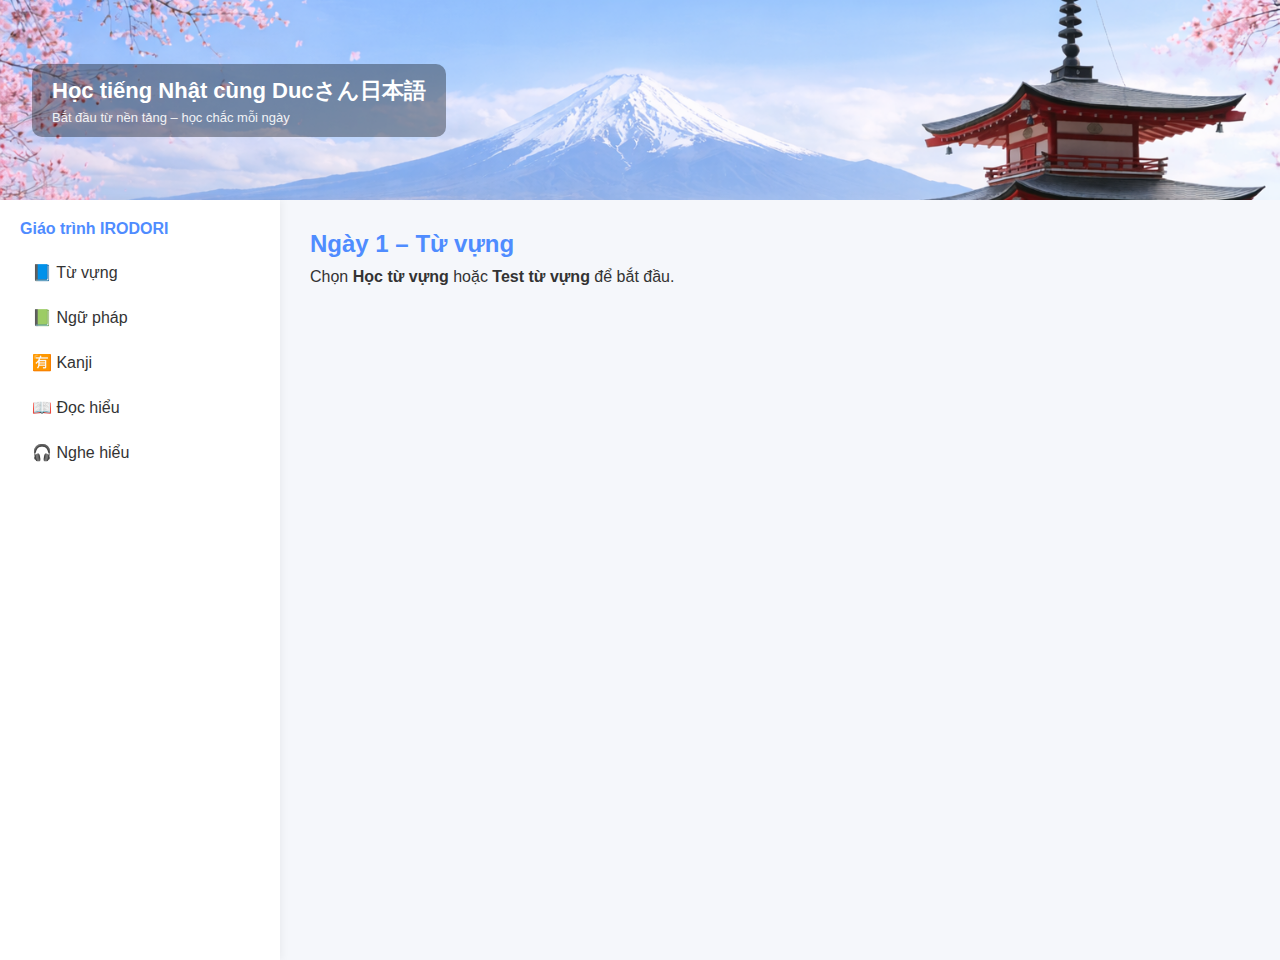
<file: index.html>
<!DOCTYPE html>
<html lang="vi">

<head>
    <meta charset="UTF-8">
    <title>Trang học tiếng Nhật</title>
    <link rel="stylesheet" href="style.css">
    <link rel="stylesheet" href="Responsive.css">
</head>

<body>

    <!-- Banner -->
    <header class="banner">
        <div class="banner-text">
            <h1>Học tiếng Nhật cùng Ducさん日本語</h1>
            <p>Bắt đầu từ nền tảng – học chắc mỗi ngày</p>
        </div>
    </header>

    <div class="container">
        <!-- Sidebar -->
        <aside class="sidebar">
            <div class="course-title">Giáo trình IRODORI</div>

            <ul class="menu">
                <li class="menu-item has-submenu">
                    📘 Từ vựng
                    <ul class="submenu">
                        <a href="https://nguyenduc87.github.io/chia-dong-tu/" target="_blank">
                            <li class="submenu-item">Chia động từ</li>
                        </a>
                                
                        <li class="submenu-item has-flyout">
                            Ngày 1
                            <ul class="flyout-menu">
                                <a href="tu-vung/day1/hoc-tu-vung.html" target="_blank">
                                    <li>Học từ vựng</li>
                                </a>
                                <a href="tu-vung/day1/test-tu-vung.html" target="_blank">
                                    <li>Test từ vựng</li>
                                </a>
                            </ul>
                        </li>
                        <li class="submenu-item">
                            Ngày 2
                            <ul class="flyout-menu">
                                <a href="tu-vung/day1/hoc-tu-vung.html" target="_blank">
                                    <li>Học từ vựng</li>
                                </a>
                                <a href="tu-vung/day1/test-tu-vung.html" target="_blank">
                                    <li>Test từ vựng</li>
                                </a>
                            </ul>
                        </li>
                        <li class="submenu-item">Ngày 3</li>
                    </ul>
                </li>


                <li class="menu-item">📗 Ngữ pháp</li>
                <li class="menu-item has-submenu">
                    🈶 Kanji
                    <ul class="submenu">
                        <a href="https://nguyenduc87.github.io/kanji-nhap-mon/" target="_blank">
                            <li class="submenu-item has-flyout">Nhập Môn</li>
                        </a>
                        <a href="https://nguyenduc87.github.io/kanji-so-cap1/" target="_blank">
                            <li class="submenu-item has-flyout">Sơ Cấp 1</li>
                        </a>
                        <a href="https://nguyenduc87.github.io/kanji-so-cap2/" target="_blank">
                            <li class="submenu-item has-flyout">Sơ Cấp 2</li>
                        </a>
                    </ul>
                </li>
                <li class="menu-item">📖 Đọc hiểu</li>
                <li class="menu-item">🎧 Nghe hiểu</li>
            </ul>
        </aside>

        <!-- Content -->
        <main class="content">
            <h2>Ngày 1 – Từ vựng</h2>
            <p>
                Chọn <strong>Học từ vựng</strong> hoặc <strong>Test từ vựng</strong> để bắt đầu.
            </p>
        </main>
    </div>

</body>

</html>
</file>
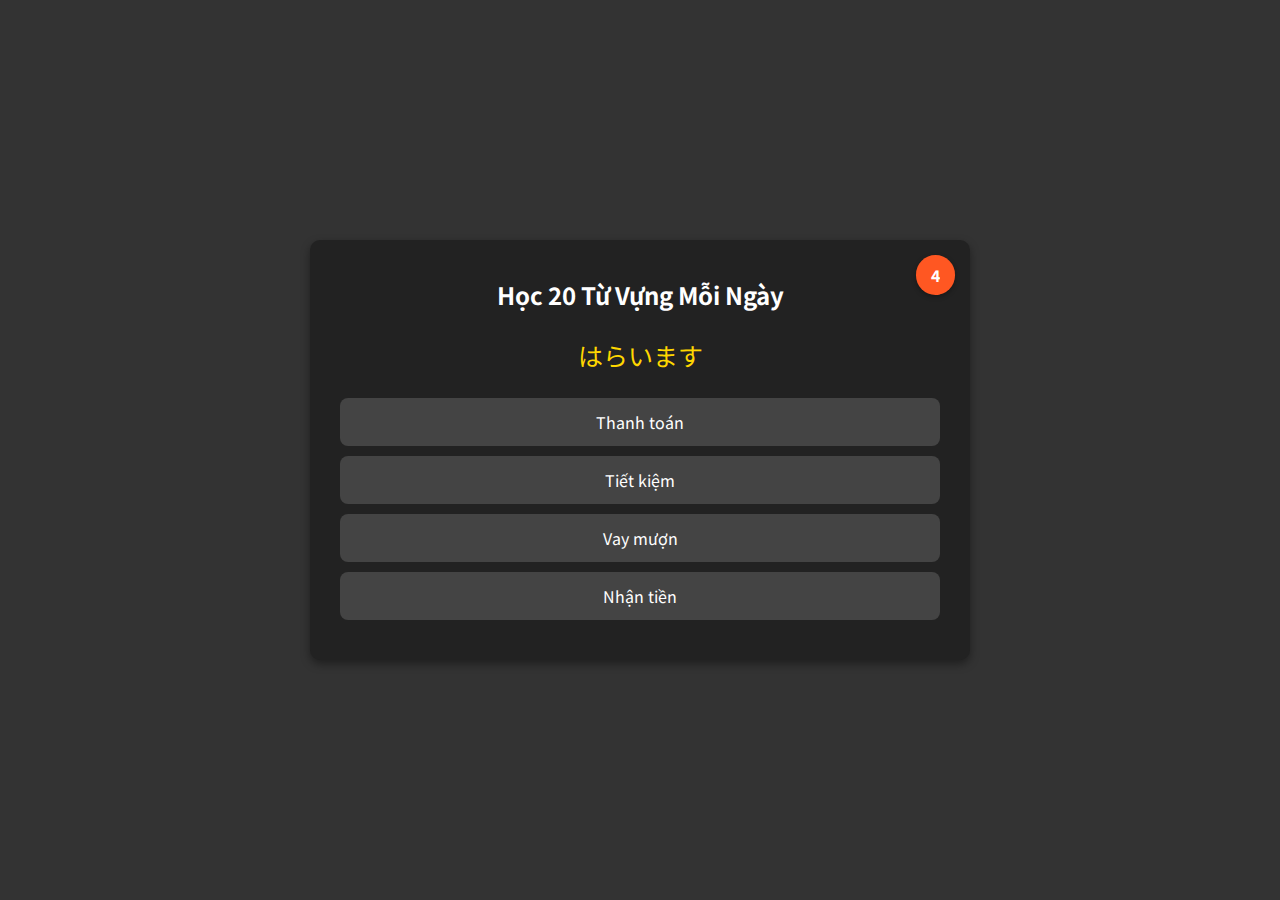
<file: ngu-phap/day1/hoc-ngu-phap.html>
<!DOCTYPE html>
<html lang="vi">

<head>
    <meta charset="UTF-8">
    <meta name="viewport" content="width=device-width, initial-scale=1.0">
    <title>Học Từ Vựng Ngày 1 </title>
    <!-- Thêm liên kết tới Google Fonts cho Noto Sans JP -->
    <link href="https://fonts.googleapis.com/css2?family=Noto+Sans+JP&display=swap" rel="stylesheet">
    <style>
        /* Toàn bộ trang */
        body {
            font-family: 'Noto Sans JP', Arial, sans-serif;
            background-color: #333;
            color: #fff;
            margin: 0;
            padding: 0;
            display: flex;
            justify-content: center;
            align-items: center;
            min-height: 100vh;
        }

        /* Khung chứa bài quiz */
        .quiz-container {
            background-color: #222;
            padding: 20px 30px;
            border-radius: 10px;
            box-shadow: 0 4px 10px rgba(0, 0, 0, 0.4);
            width: 90%;
            max-width: 600px;
            position: relative;
            text-align: center;
        }

        /* Đồng hồ đếm ngược */
        .timer {
            position: absolute;
            top: 15px;
            right: 15px;
            background-color: #ff5722;
            color: #fff;
            padding: 8px 15px;
            border-radius: 20px;
            font-size: 16px;
            font-weight: bold;
            box-shadow: 0 2px 5px rgba(0, 0, 0, 0.3);
        }

        /* Tiêu đề bài quiz */
        h1 {
            font-size: 24px;
            margin-bottom: 10px;
            color: #fff;
        }

        /* Phần câu hỏi */
        .question {
            margin-bottom: 20px;
            font-size: 25px;
            color: #ffd700;
        }

        /* Các lựa chọn trả lời */
        .choices {
            list-style: none;
            padding: 0;
            margin: 20px 0;
        }

        .choices li {
            background-color: #444;
            padding: 12px 20px;
            margin-bottom: 10px;
            border-radius: 8px;
            cursor: pointer;
            font-size: 16px;
            transition: all 0.3s ease;
        }

        .choices li:hover {
            background-color: #555;
        }

        .choices li.correct {
            background-color: #4caf50;
            color: #fff;
        }

        .choices li.incorrect {
            background-color: #f44336;
            color: #fff;
        }

        .btn {
            display: inline-block;
            padding: 12px 30px;
            font-size: 16px;
            border-radius: 8px;
            border: none;
            cursor: pointer;
            margin-top: 10px;
            color: #fff;
            background-color: #007bff;
            transition: background-color 0.3s ease;
        }

        #submitButton {
            background-color: #99670b;
        }

        .btn:hover {
            background-color: #0056b3;
        }

        .result {
            text-align: center;
            background-color: #444;
            padding: 20px;
            border-radius: 10px;
            box-shadow: 0 4px 10px rgba(0, 0, 0, 0.4);
            display: none;
            margin-top: 20px;
            opacity: 0;
            transition: opacity 0.5s ease;
        }

        .result h2 {
            font-size: 22px;
            margin-bottom: 10px;
            color: #fff;
        }

        .result p {
            font-size: 18px;
            margin: 5px 0;
            color: #ddd;
        }

        .result p>span {
            color: #4caf50;
            font-weight: 600;
        }

        .warning {
            color: #f44336;
            font-size: 16px;
        }
    </style>
</head>

<body>

    <div class="quiz-container">
        <div class="timer" id="timer">07</div>
        <h1>Học 20 Từ Vựng Mỗi Ngày</h1>
        <div class="question">
            <p id="question">Câu hỏi sẽ xuất hiện ở đây</p>
        </div>
        <ul class="choices" id="choices"></ul>
        <div>
            <button id="nextButton" class="btn" onclick="nextQuestion()" style="display:none;">Tiếp tục</button>
            <button id="submitButton" class="btn" onclick="submitQuiz()" style="display:none;">Xem kết quả thôi</button>
        </div>
        <div id="feedback" style="display:none; color: #4caf50; font-size: 20px; margin-top: 10px;"></div>
        <div id="warning" class="warning" style="display: none;">Hết giờ ! Ấn "Tiếp tục" để làm tiếp!
        </div>

        <div class="result" id="result">
            <h2>Kết Quả Kiểm Tra</h2>
            <p>Tổng số câu hỏi: <span id="totalQuestions"></span></p>
            <p>Số câu đúng: <span id="correctAnswers"></span></p>
            <p>Số câu sai: <span id="incorrectAnswers"></span></p>
            <p>Số câu chưa chọn đáp án: <span id="unansweredQuestions"></span></p>
            <button class="btn" onclick="restartQuiz()">Làm lại</button>
        </div>
    </div>

    <script>

        const questions = [
            {
                question: "なきます",
                choices: ["Khóc", "Cười", "Giận dữ", "Ngủ"],
                answer: "Khóc",
                kanji: "泣きます",
                exampleJP: "子どもが大きな声で泣きます。",
                exampleVI: "Đứa trẻ khóc to.",
                userAnswer: null
            },
            {
                question: "わらいます",
                choices: ["Cười", "Khóc", "Ngạc nhiên", "Lo lắng"],
                answer: "Cười",
                kanji: "笑います",
                exampleJP: "彼はいつも笑っています。",
                exampleVI: "Anh ấy lúc nào cũng cười.",
                userAnswer: null
            },
            {
                question: "そうじします",
                choices: ["Dọn dẹp", "Giặt đồ", "Nấu ăn", "Mua sắm"],
                answer: "Dọn dẹp",
                kanji: "掃除します",
                exampleJP: "毎朝、部屋を掃除します。",
                exampleVI: "Mỗi sáng tôi dọn dẹp phòng.",
                userAnswer: null
            },
            {
                question: "せんたくします",
                choices: ["Giặt đồ", "Dọn dẹp", "Rửa bát", "Nấu ăn"],
                answer: "Giặt đồ",
                kanji: "洗濯します",
                exampleJP: "日曜日に洗濯します。",
                exampleVI: "Chủ nhật tôi giặt đồ.",
                userAnswer: null
            },
            {
                question: "おこります",
                choices: ["Giận dữ", "Vui vẻ", "Buồn bã", "Ngạc nhiên"],
                answer: "Giận dữ",
                kanji: "怒ります",
                exampleJP: "先生は学生に怒りました。",
                exampleVI: "Giáo viên đã nổi giận với học sinh.",
                userAnswer: null
            },
            {
                question: "かたづけます",
                choices: ["Dọn dẹp, sắp xếp", "Giặt đồ", "Vứt bỏ", "Trang trí"],
                answer: "Dọn dẹp, sắp xếp",
                kanji: "片づけます",
                exampleJP: "机の上を片づけます。",
                exampleVI: "Tôi dọn dẹp trên bàn.",
                userAnswer: null
            },
            {
                question: "はらいます",
                choices: ["Thanh toán", "Nhận tiền", "Tiết kiệm", "Vay mượn"],
                answer: "Thanh toán",
                kanji: "払います",
                exampleJP: "レストランでお金を払います。",
                exampleVI: "Tôi thanh toán tiền ở nhà hàng.",
                userAnswer: null
            },
            {
                question: "きんちょうします",
                choices: ["Căng thẳng, hồi hộp", "Thoải mái", "Vui vẻ", "Buồn ngủ"],
                answer: "Căng thẳng, hồi hộp",
                kanji: "緊張します",
                exampleJP: "試験の前に緊張します。",
                exampleVI: "Trước kỳ thi tôi rất căng thẳng.",
                userAnswer: null
            },
            {
                question: "でかけます",
                choices: ["Ra ngoài", "Về nhà", "Ở lại", "Ngủ"],
                answer: "Ra ngoài",
                kanji: "出かけます",
                exampleJP: "友だちと買い物に出かけます。",
                exampleVI: "Tôi ra ngoài mua sắm với bạn.",
                userAnswer: null
            },
            {
                question: "はたらきます",
                choices: ["Làm việc", "Nghỉ ngơi", "Học tập", "Đi chơi"],
                answer: "Làm việc",
                kanji: "働きます",
                exampleJP: "日本の会社で働いています。",
                exampleVI: "Tôi đang làm việc tại công ty Nhật.",
                userAnswer: null
            },

            // 👉 các từ còn lại bạn giữ đúng format này là xong
        ];

        // Hàm xáo trộn mảng theo thuật toán Fisher-Yates
        function shuffleQuestions(array) {
            for (let i = array.length - 1; i > 0; i--) {
                const j = Math.floor(Math.random() * (i + 1));
                [array[i], array[j]] = [array[j], array[i]];
            }
        }

        // Gọi hàm này trước khi hiển thị câu hỏi
        shuffleQuestions(questions);

        let currentQuestion = 0;
        let timer;
        let timeRemaining = 7;
        const feedback = document.getElementById("feedback");
        const warning = document.getElementById("warning");

        function loadQuestion() {
            document.querySelector(".quiz-container").style.opacity = 0;
            feedback.style.display = "none";
            setTimeout(() => {
                const question = questions[currentQuestion];
                document.getElementById("question").textContent = question.question;
                const choicesList = document.getElementById("choices");
                choicesList.innerHTML = '';

                // Tạo bản sao của mảng đáp án rồi xáo trộn
                let shuffledChoices = [...question.choices];
                shuffleQuestions(shuffledChoices);

                shuffledChoices.forEach(choice => {
                    const li = document.createElement("li");
                    li.textContent = choice;
                    li.onclick = () => checkAnswer(choice, li);
                    choicesList.appendChild(li);
                });

                timeRemaining = 5;
                document.getElementById("timer").textContent = timeRemaining;
                startTimer();

                document.getElementById("nextButton").style.display = "none";
                document.getElementById("submitButton").style.display = "none";
                warning.style.display = "none";

                document.querySelector(".quiz-container").style.opacity = 1;
            }, 300);
        }

        function startTimer() {
            timer = setInterval(() => {
                timeRemaining--;
                document.getElementById("timer").textContent = timeRemaining;

                if (timeRemaining <= 0) {
                    clearInterval(timer);
                    // Vô hiệu hóa tất cả các đáp án
                    const choices = document.querySelectorAll("#choices li");
                    choices.forEach(choice => {
                        choice.onclick = null;
                    });
                    document.getElementById("nextButton").style.display = "inline-block";
                    if (questions[currentQuestion].userAnswer === null) {
                        warning.style.display = "block";
                        return;
                    }
                }
            }, 1000);
        }

        function checkAnswer(selected, liElement) {
            const question = questions[currentQuestion];
            const choices = document.querySelectorAll(".choices li");

            question.userAnswer = selected;
            choices.forEach(choice => {
                if (choice.textContent === question.answer) {
                    choice.classList.add("correct");
                } else if (choice.textContent === selected) {
                    choice.classList.add("incorrect");
                }
            });

            choices.forEach(choice => {
                choice.onclick = null;
            });

            clearInterval(timer);

            feedback.style.display = "block";
            feedback.innerHTML = `Kanji  : ${question.kanji}`;
            warning.style.display = "none";

            document.getElementById("nextButton").style.display = "inline-block";

            if (currentQuestion === questions.length - 1) {
                document.getElementById("nextButton").style.display = "none";
                document.getElementById("submitButton").style.display = "inline-block";
            }
        }

        function nextQuestion() {
            if (currentQuestion < questions.length - 1) {
                currentQuestion++;
                loadQuestion();
            } else {
                document.querySelector(".quiz-container").style.display = "none";
                document.getElementById("submitButton").style.display = "inline-block";
            }
        }

        function submitQuiz() {
            let correctAnswers = 0;
            let incorrectAnswers = 0;
            let unansweredQuestions = 0;

            questions.forEach(question => {
                if (question.userAnswer === question.answer) {
                    correctAnswers++;
                } else if (question.userAnswer !== null) {
                    incorrectAnswers++;
                } else {
                    unansweredQuestions++;
                }
            });

            document.getElementById("totalQuestions").textContent = questions.length;
            document.getElementById("correctAnswers").textContent = correctAnswers;
            document.getElementById("incorrectAnswers").textContent = incorrectAnswers;
            document.getElementById("unansweredQuestions").textContent = unansweredQuestions;

            document.getElementById("nextButton").style.display = "none";
            document.getElementById("submitButton").style.display = "none";

            feedback.style.display = "none";
            document.getElementById("result").style.display = "block";
            document.getElementById("result").style.opacity = 1;
        }

        function restartQuiz() {
            questions.forEach(question => question.userAnswer = null);
            currentQuestion = 0;
            loadQuestion();
            document.getElementById("result").style.display = "none";
        }

        loadQuestion();
    </script>
</body>

</html>
</file>
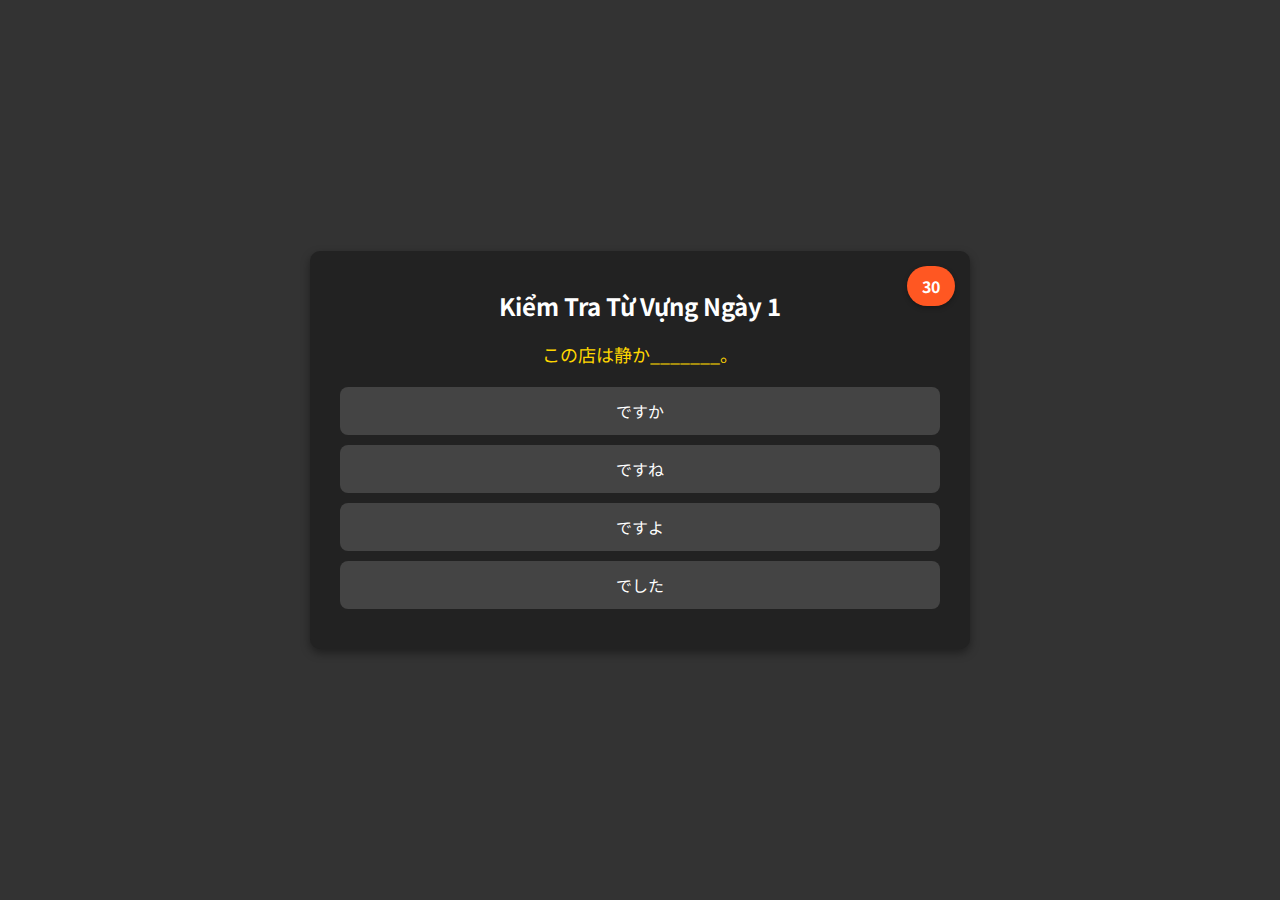
<file: ngu-phap/day1/test-ngu-phap.html>
<!DOCTYPE html>
<html lang="vi">

<head>
    <meta charset="UTF-8">
    <meta name="viewport" content="width=device-width, initial-scale=1.0">
    <!-- Thêm liên kết tới Google Fonts cho Noto Sans JP -->
    <link href="https://fonts.googleapis.com/css2?family=Noto+Sans+JP&display=swap" rel="stylesheet">
    <title>Kiểm Tra Từ Vựng Tiếng Nhật</title>
    <style>
        /* Toàn bộ trang */
        body {
            font-family: 'Noto Sans JP', Arial, sans-serif;
            background-color: #333;
            color: #fff;
            margin: 0;
            padding: 0;
            display: flex;
            justify-content: center;
            align-items: center;
            min-height: 100vh;
        }

        /* Khung chứa bài quiz */
        .quiz-container {
            background-color: #222;
            padding: 20px 30px;
            border-radius: 10px;
            box-shadow: 0 4px 10px rgba(0, 0, 0, 0.4);
            width: 90%;
            max-width: 600px;
            position: relative;
            text-align: center;
        }

        /* Đồng hồ đếm ngược */
        .timer {
            position: absolute;
            top: 15px;
            right: 15px;
            background-color: #ff5722;
            color: #fff;
            padding: 8px 15px;
            border-radius: 20px;
            font-size: 16px;
            font-weight: bold;
            box-shadow: 0 2px 5px rgba(0, 0, 0, 0.3);
        }

        /* Tiêu đề bài quiz */
        h1 {
            font-size: 24px;
            margin-bottom: 10px;
            color: #fff;
        }

        /* Phần câu hỏi */
        .question {
            margin-bottom: 20px;
            font-size: 18px;
            color: #ffd700;
        }

        /* Các lựa chọn trả lời */
        .choices {
            list-style: none;
            padding: 0;
            margin: 20px 0;
        }

        .choices li {
            background-color: #444;
            padding: 12px 20px;
            margin-bottom: 10px;
            border-radius: 8px;
            cursor: pointer;
            font-size: 16px;
            transition: all 0.3s ease;
        }

        .choices li:hover {
            background-color: #555;
        }

        .choices li.correct {
            background-color: #4caf50;
            color: #fff;
        }

        .choices li.incorrect {
            background-color: #f44336;
            color: #fff;
        }

        .btn {
            display: inline-block;
            padding: 12px 30px;
            font-size: 16px;
            border-radius: 8px;
            border: none;
            cursor: pointer;
            margin-top: 10px;
            color: #fff;
            background-color: #007bff;
            transition: background-color 0.3s ease;
        }

        .btn:hover {
            background-color: #0056b3;
        }

        .result {
            text-align: center;
            background-color: #444;
            padding: 20px;
            border-radius: 10px;
            box-shadow: 0 4px 10px rgba(0, 0, 0, 0.4);
            display: none;
            margin-top: 20px;
            opacity: 0;
            transition: opacity 0.5s ease;
        }

        .result h2 {
            font-size: 22px;
            margin-bottom: 10px;
            color: #fff;
        }

        .result p {
            font-size: 18px;
            margin: 5px 0;
            color: #ddd;
        }

        .result p>span {
            color: #4caf50;
            font-weight: 600;
        }

        .warning {
            color: #f44336;
            font-size: 16px;
        }
    </style>
</head>

<body>

    <div class="quiz-container">
        <div class="timer" id="timer">07</div>
        <h1>Kiểm Tra Từ Vựng Ngày 1</h1>
        <div class="question">
            <p id="question">Câu hỏi sẽ xuất hiện ở đây</p>
        </div>
        <ul class="choices" id="choices"></ul>
        <div>
            <button id="nextButton" class="btn" onclick="nextQuestion()" style="display:none;">Chuyển câu hỏi</button>
            <button id="submitButton" class="btn" onclick="submitQuiz()" style="display:none;">Gửi</button>
        </div>
        <div id="feedback" style="display:none; color: #4caf50; font-size: 20px; margin-top: 10px;"></div>
        <div id="explanation" style="display:none; color: #e4e0e0; font-size: 17px; margin-top: 10px;"></div>
        <div id="warning" class="warning" style="display: none;">Vui lòng chọn một đáp án trước khi chuyển câu hỏi!
        </div>

        <div class="result" id="result">
            <h2>Kết Quả Kiểm Tra</h2>
            <p>Tổng số câu hỏi: <span id="totalQuestions"></span></p>
            <p>Số câu đúng: <span id="correctAnswers"></span></p>
            <p>Số câu sai: <span id="incorrectAnswers"></span></p>
            <p>Số câu chưa chọn đáp án: <span id="unansweredQuestions"></span></p>
            <button class="btn" onclick="restartQuiz()">Làm lại</button>
        </div>
    </div>

    <script>
        const questions = [
            {
                question: "_______。チャンです。よろしくお願いします。",
                choices: ["しつれいします", "すみません", "おつかれさまです", "はじめまして"],
                answer: "はじめまして",
                kanji: "初めまして",
                explanation: "「はじめまして」dùng khi lần đầu gặp và tự giới thiệu. (Dịch: Xin chào. Tôi là Trang/Chan. Rất mong được giúp đỡ.)",
                userAnswer: null
            },
            {
                question: "ベトナム＿＿きました。",
                choices: ["まで", "から", "どこ", "ここ"],
                answer: "から",
                hiragana: "から",
                explanation: "Chọn「から」vì có nghĩa là từ đâu đến. (VD: Tôi đến từ Viet Nam.)",
                userAnswer: null
            },
            {
                question: "ミラーさんはアメリカから_______。",
                choices: ["います", "あります", "きました", "します"],
                answer: "きました",
                kanji: "来ました",
                explanation: "「きました」dùng khi nói đã đến từ nơi khác. (Anh Miller đến từ Mỹ.)",
                userAnswer: null
            },
            // 3️⃣ Nは？
            {
                question: "山田さんは会社員です。鈴木さん_______？",
                choices: ["は", "も", "が", "を"],
                answer: "は",
                kanji: "は",
                explanation: "「Nは？」dùng để hỏi tiếp về chủ đề khác. (Thế còn anh Suzuki?)",
                userAnswer: null
            },
            {
                question: "これはわたしのかばんです。あれ_______？",
                choices: ["は", "が", "を", "に"],
                answer: "は",
                kanji: "は",
                explanation: "Dùng 「は？」 để hỏi về đối tượng khác. (Còn cái kia thì sao?)",
                userAnswer: null
            },

            // 4️⃣ Sか？
            {
                question: "あなたは学生です_______。",
                choices: ["で", "に", "か", "も"],
                answer: "か",
                kanji: "か",
                explanation: "「か」dùng để tạo câu hỏi. (Bạn là học sinh phải không?)",
                userAnswer: null
            },
            {
                question: "ここは日本語学校です_______。",
                choices: ["か", "を", "に", "で"],
                answer: "か",
                kanji: "か",
                explanation: "Câu nghi vấn dạng lịch sự. (Đây là trường tiếng Nhật phải không?)",
                userAnswer: null
            },

            // 5️⃣ Nも
            {
                question: "わたしは学生です。田中さん_______学生です。",
                choices: ["は", "が", "も", "を"],
                answer: "も",
                kanji: "も",
                explanation: "「も」có nghĩa là cũng. (Anh Tanaka cũng là học sinh.)",
                userAnswer: null
            },
            {
                question: "これはわたしの本です。それ_______わたしの本です。",
                choices: ["は", "が", "も", "に"],
                answer: "も",
                kanji: "も",
                explanation: "Dùng khi hai đối tượng giống nhau. (Cái đó cũng là sách của tôi.)",
                userAnswer: null
            },

            // 6️⃣ Nじゃないです
            {
                question: "わたしは先生_______。",
                choices: ["です", "でした", "じゃないです", "も"],
                answer: "じゃないです",
                kanji: "じゃないです",
                explanation: "「Nじゃないです」dùng để phủ định. (Tôi không phải là giáo viên.)",
                userAnswer: null
            },
            {
                question: "ここはびょういん_______。",
                choices: ["です", "じゃないです", "でした", "か"],
                answer: "じゃないです",
                kanji: "じゃないです",
                explanation: "Phủ định danh từ. (Đây không phải là bệnh viện.)",
                userAnswer: null
            },

            // 7️⃣ N1とN2
            {
                question: "わたしは父_______母と住んでいます。",
                choices: ["は", "も", "と", "が"],
                answer: "と",
                kanji: "と",
                explanation: "「と」nối hai danh từ. (Tôi sống cùng bố và mẹ.)",
                userAnswer: null
            },
            {
                question: "かばんの中に本_______ノートがあります。",
                choices: ["も", "は", "と", "に"],
                answer: "と",
                kanji: "と",
                explanation: "Dùng để liệt kê. (Trong cặp có sách và vở.)",
                userAnswer: null
            },

            // 8️⃣ 【ĐỊA ĐIỂM】に すんでいます
            {
                question: "わたしはハノイ_______すんでいます。",
                choices: ["に", "で", "を", "から"],
                answer: "に",
                kanji: "に",
                explanation: "「に すんでいます」dùng để nói nơi đang sống. (Tôi đang sống ở Hà Nội.)",
                userAnswer: null
            },
            {
                question: "田中さんはどこ_______すんでいますか。",
                choices: ["に", "で", "を", "へ"],
                answer: "に",
                kanji: "に",
                explanation: "Hỏi nơi sinh sống. (Anh Tanaka đang sống ở đâu?)",
                userAnswer: null
            },
            {
                question: "ミラーさんは東京に_______。",
                choices: ["すみます", "すんでいます", "いきます", "きます"],
                answer: "すんでいます",
                kanji: "住んでいます",
                explanation: "Dạng ～ています diễn tả trạng thái đang tiếp diễn. (Đang sống ở Tokyo.)",
                userAnswer: null
            },

            // 9️⃣ N1 の N2
            {
                question: "これはわたし_______かばんです。",
                choices: ["の", "は", "が", "を"],
                answer: "の",
                kanji: "の",
                explanation: "「N1のN2」diễn tả sở hữu. (Đây là cặp của tôi.)",
                userAnswer: null
            },
            {
                question: "田中さん_______電話番号を知っていますか。",
                choices: ["の", "は", "が", "を"],
                answer: "の",
                kanji: "の",
                explanation: "「の」nối hai danh từ. (Bạn có biết số điện thoại của anh Tanaka không?)",
                userAnswer: null
            },
            {
                question: "これは日本_______車です。",
                choices: ["の", "に", "で", "と"],
                answer: "の",
                kanji: "の",
                explanation: "「N1のN2」chỉ nguồn gốc. (Đây là xe của Nhật.)",
                userAnswer: null
            },

            // 🔟 N が すきです
            {
                question: "私は日本料理_______すきです。",
                choices: ["が", "を", "に", "で"],
                answer: "が",
                kanji: "が",
                explanation: "「Nがすきです」dùng để nói sở thích. (Tôi thích món Nhật.)",
                userAnswer: null
            },
            {
                question: "田中さんは何_______すきですか。",
                choices: ["が", "を", "に", "で"],
                answer: "が",
                kanji: "が",
                explanation: "Dùng 「何が」 để hỏi sở thích. (Anh Tanaka thích gì?)",
                userAnswer: null
            },
            {
                question: "どんな音楽_______すきですか。",
                choices: ["が", "を", "に", "で"],
                answer: "が",
                kanji: "が",
                explanation: "「どんなNがすきですか」hỏi loại nào. (Bạn thích loại nhạc nào?)",
                userAnswer: null
            },

            // 1️⃣1️⃣ N に します
            {
                question: "コーヒー_______します。",
                choices: ["に", "を", "で", "が"],
                answer: "に",
                kanji: "に",
                explanation: "「Nにします」dùng khi chọn một thứ. (Tôi chọn cà phê.)",
                userAnswer: null
            },
            {
                question: "私はアイスクリーム_______します。",
                choices: ["に", "を", "で", "が"],
                answer: "に",
                kanji: "に",
                explanation: "Dùng khi quyết định lựa chọn. (Tôi chọn cái này.)",
                userAnswer: null
            },
            {
                question: "ランチはカレー_______します。",
                choices: ["に", "を", "で", "が"],
                answer: "に",
                kanji: "に",
                explanation: "Chọn món ăn. (Bữa trưa tôi chọn cà ri.)",
                userAnswer: null
            },

            // 1️⃣2️⃣ N を（SỐ LƯỢNG）ください / おねがいします
            {
                question: "ビールを二本_______。",
                choices: ["ください", "します", "あります", "です"],
                answer: "ください",
                kanji: "ください",
                explanation: "「Nをください」dùng khi yêu cầu. (Làm ơn cho tôi 2 chai bia.)",
                userAnswer: null
            },
            {
                question: "コピーを三枚_______します。",
                choices: ["おねがい", "ください", "に", "で"],
                answer: "おねがい",
                kanji: "お願いします",
                explanation: "「Nをお願いします」dùng trong ngữ cảnh lịch sự. (Làm ơn cho tôi 3 bản copy.)",
                userAnswer: null
            },
            {
                question: "パンを一つ_______。",
                choices: ["ください", "います", "です", "に"],
                answer: "ください",
                kanji: "ください",
                explanation: "Cách nói đơn giản khi mua đồ. (Cho tôi 1 cái bánh.)",
                userAnswer: null
            },

            // 1️⃣3️⃣ 【ĐỊA ĐIỂM】に N が（SỐ LƯỢNG）あります
            {
                question: "へやにつくえ_______あります。",
                choices: ["が", "を", "に", "で"],
                answer: "が",
                kanji: "が",
                explanation: "「Nがあります」dùng cho đồ vật tồn tại. (Trong phòng có bàn.)",
                userAnswer: null
            },
            {
                question: "かばんの中にえんぴつがにほん_______。",
                choices: ["あります", "います", "します", "です"],
                answer: "あります",
                kanji: "あります",
                explanation: "Diễn tả số lượng đồ vật. (Trong cặp có 2 cây bút chì.)",
                userAnswer: null
            },
            {
                question: "学校に学生がたくさん_______。",
                choices: ["あります", "います", "です", "します"],
                answer: "います",
                kanji: "います",
                explanation: "「います」dùng cho người. (Ở trường có nhiều học sinh.)",
                userAnswer: null
            },

            // 1️⃣4️⃣ 【ĐỊA ĐIỂM】に NGƯỜI が（SỐ LƯỢNG）います
            {
                question: "きょうしつに学生_______います。",
                choices: ["が", "を", "に", "で"],
                answer: "が",
                kanji: "が",
                explanation: "「Nがいます」dùng cho người tồn tại. (Trong lớp có học sinh.)",
                userAnswer: null
            },
            {
                question: "公園に子どもが三人_______。",
                choices: ["います", "あります", "します", "です"],
                answer: "います",
                kanji: "います",
                explanation: "「います」dùng cho người. (Ở công viên có 3 đứa trẻ.)",
                userAnswer: null
            },
            {
                question: "会社に日本人_______いますか。",
                choices: ["が", "を", "に", "で"],
                answer: "が",
                kanji: "が",
                explanation: "Câu hỏi về sự tồn tại của người. (Trong công ty có người Nhật không?)",
                userAnswer: null
            },

            // 1️⃣5️⃣ 【ĐỊA ĐIỂM】で NGƯỜI と Vます／ました
            {
                question: "わたしは友だち_______映画を見ました。",
                choices: ["と", "で", "に", "を"],
                answer: "と",
                kanji: "と",
                explanation: "「Nと」cùng với ai làm gì đó. (Tôi xem phim với bạn.)",
                userAnswer: null
            },
            {
                question: "家_______家族とごはんを食べます。",
                choices: ["で", "に", "を", "と"],
                answer: "で",
                kanji: "で",
                explanation: "「で」Nơi diễn ra hành động. (Tôi ăn cơm với gia đình ở nhà.)",
                userAnswer: null
            },
            {
                question: "会社でじょうし (Cấp trên)_______話しました。",
                choices: ["と", "を", "に", "が"],
                answer: "と",
                kanji: "と",
                explanation: "Dùng khi nói chuyện cùng ai đó. (Tôi đã nói chuyện với sếp ở công ty.)",
                userAnswer: null
            },

            // 1️⃣6️⃣ 【THỜI GIAN】に／ごろ Vます
            {
                question: "朝、わたしは7時_______おきました。",
                choices: ["に", "で", "を", "から"],
                answer: "に",
                kanji: "に",
                explanation: "「時間 (じかん) に」chỉ thời điểm cụ thể. (Tôi dậy lúc 7 giờ.)",
                userAnswer: null
            },
            {
                question: "12時_______昼ごはんを食べます。",
                choices: ["ごろ", "に", "で", "を"],
                answer: "ごろ",
                kanji: "ごろ",
                explanation: "「ごろ」chỉ thời gian khoảng chừng. (Tôi ăn trưa khoảng 12 giờ.)",
                userAnswer: null
            },
            {
                question: "夜10時_______寝ます。",
                choices: ["に", "ごろ", "で", "まで"],
                answer: "に",
                kanji: "に",
                explanation: "Dùng 「に」 với thời điểm rõ ràng. 「ごろ」là khoảng chừng. (Tôi ngủ lúc 10 giờ tối.)",
                userAnswer: null
            },

            // 1️⃣7️⃣ 【THỜI GIAN】から 【THỜI GIAN】まで
            {
                question: "わたしは9時_______5時まで働きます。",
                choices: ["から", "に", "で", "まで"],
                answer: "から",
                kanji: "から",
                explanation: "「から」chỉ thời điểm bắt đầu. (Tôi làm việc từ 9 giờ.)",
                userAnswer: null
            },
            {
                question: "月曜日から金曜日_______会社に行きます。",
                choices: ["まで", "に", "で", "を"],
                answer: "まで",
                kanji: "まで",
                explanation: "「まで」chỉ thời điểm kết thúc. (Tôi đi làm từ thứ hai đến thứ Sáu.)",
                userAnswer: null
            },
            {
                question: "授業（じゅぎょう - buổi học）は8時から10時_______です。",
                choices: ["まで", "から", "に", "で"],
                answer: "まで",
                kanji: "まで",
                explanation: "Mẫu 「から～まで」chỉ khoảng thời gian. (Lớp học từ 8 đến 10 giờ.)",
                userAnswer: null
            },
            // 1️⃣8️⃣ 【NGÀY / GIỜ】が いいです
            { question: "月曜日_______いいです。", choices: ["が", "に", "で", "を"], answer: "が", kanji: "が", explanation: "「Nがいいです」dùng để nói lựa chọn mong muốn. (Thứ Hai thì được.)", userAnswer: null },
            { question: "3時_______いいですか。", choices: ["が", "に", "で", "を"], answer: "が", kanji: "が", explanation: "Hỏi thời gian phù hợp. (3 giờ có được không?)", userAnswer: null },
            { question: "金曜日の午後_______いいです。", choices: ["が", "に", "で", "を"], answer: "が", kanji: "が", explanation: "Dùng khi chốt ngày giờ. (Chiều thứ Sáu thì ok.)", userAnswer: null },

            // 1️⃣9️⃣ V（て）ください
            { question: "ここに名前を書い_______ください。", choices: ["て", "で", "た", "ないで"], answer: "て", kanji: "書いてください", explanation: "「Vてください」dùng để yêu cầu lịch sự. (Hãy viết tên vào đây.)", userAnswer: null },
            { question: "ちょっと待っ_______ください。", choices: ["て", "で", "た", "ないで"], answer: "て", kanji: "待ってください", explanation: "Cách nói nhờ ai đó làm việc gì. (Làm ơn đợi một chút.)", userAnswer: null },
            { question: "ドアを閉め_______ください。", choices: ["て", "で", "た", "ないで"], answer: "て", kanji: "閉めてください", explanation: "Yêu cầu hành động. (Làm ơn đóng cửa.)", userAnswer: null },

            // 2️⃣0️⃣ V（て）くれる？／くれませんか？／くれない？
            { question: "写真をとっ_______くれませんか。", choices: ["て", "で", "た", "ないで"], answer: "て", kanji: "撮ってくれませんか", explanation: "Nhờ ai đó làm giúp, cách lịch sự. (Bạn chụp ảnh giúp tôi được không?)", userAnswer: null },
            { question: "この荷物を持っ_______くれる？", choices: ["て", "で", "た", "ないで"], answer: "て", kanji: "持ってくれる", explanation: "Nhờ vả thân mật. (Cậu cầm giúp hành lý này nhé?)", userAnswer: null },
            { question: "日本語を教え_______くれない？", choices: ["て", "で", "た", "ないで"], answer: "て", kanji: "教えてくれない", explanation: "Cách nhờ nhẹ nhàng. (Dạy mình tiếng Nhật được không?)", userAnswer: null },

            // 2️⃣1️⃣ V（て）もいいですか？／V（て）もいいです
            { question: "ここにすっ_______もいいですか。", choices: ["て", "で", "た", "ないで"], answer: "て", kanji: "座ってもいいですか", explanation: "Xin phép làm gì đó. (Tôi ngồi ở đây được không?)", userAnswer: null },
            { question: "写真を撮っ_______もいいですか。", choices: ["て", "で", "た", "ないで"], answer: "て", kanji: "撮ってもいいですか", explanation: "Xin phép lịch sự. (Tôi chụp ảnh được không?)", userAnswer: null },
            { question: "もう帰っ_______もいいです。", choices: ["て", "で", "た", "ないで"], answer: "て", kanji: "帰ってもいいです", explanation: "Cho phép / đồng ý. (Về bây giờ cũng được.)", userAnswer: null },

            /* 22️⃣ しゅみは～です／～ことです */
            { question: "しゅみは音楽を聞く_______です。", choices: ["こと", "の", "もの", "ため"], answer: "こと", kanji: "こと", explanation: "Dùng 「Vる＋ことです」để nói sở thích.", userAnswer: null },
            { question: "しゅみは読書（どくしょ）_______。", choices: ["です", "ます", "こと", "でした"], answer: "です", kanji: "です", explanation: "Mẫu 「Nです」trả lời về sở thích.", userAnswer: null },
            { question: "あなたのしゅみは何_______。", choices: ["ですか", "です", "ますか", "でしたか"], answer: "ですか", kanji: "ですか", explanation: "Hỏi về sở thích.", userAnswer: null },

            /* 23️⃣ あまり／ぜんぜん + phủ định */
            { question: "この映画はあまりおもしろく_______。", choices: ["ないです", "あります", "です", "でした"], answer: "ないです", kanji: "ないです", explanation: "「あまり」dùng với phủ định.", userAnswer: null },
            { question: "わたしはコーヒーをぜんぜん飲み_______。", choices: ["ません", "ます", "ました", "たいです"], answer: "ません", kanji: "ません", explanation: "「ぜんぜん」đi với phủ định.", userAnswer: null },
            { question: "今日はぜんぜん寒く_______。", choices: ["ないです", "あります", "です", "でした"], answer: "ないです", kanji: "ないです", explanation: "Phủ định tính từ.", userAnswer: null },

            /* 24️⃣ 【ĐỊA ĐIỂM】で【SỰ KIỆN】があります */
            { question: "学校_______テストがあります。", choices: ["で", "に", "を", "へ"], answer: "で", kanji: "で", explanation: "「で」chỉ nơi diễn ra sự kiện.", userAnswer: null },
            { question: "公園でイベント_______あります。", choices: ["が", "を", "に", "で"], answer: "が", kanji: "が", explanation: "Chủ ngữ của sự kiện.", userAnswer: null },
            { question: "来週、会社で会議（かいぎ）_______あります。", choices: ["が", "を", "に", "へ"], answer: "が", kanji: "が", explanation: "Diễn tả sự kiện sẽ diễn ra.", userAnswer: null },

            /* 25️⃣ PT giao thôngで／に／から */
            { question: "バス_______会社へ行きます。", choices: ["で", "に", "から", "を"], answer: "で", kanji: "で", explanation: "「で」chỉ phương tiện giao thông.", userAnswer: null },
            { question: "駅_______電車に乗ります。", choices: ["で", "に", "から", "を"], answer: "で", kanji: "で", explanation: "Nơi dùng phương tiện.", userAnswer: null },
            { question: "タクシー_______帰ります。", choices: ["で", "に", "から", "を"], answer: "で", kanji: "で", explanation: "Đi/về bằng phương tiện.", userAnswer: null },

            /* 26️⃣ 【ĐỊA ĐIỂM】へ／に Vます */
            { question: "学校_______日本語を勉強しに行きます。", choices: ["へ", "で", "を", "から"], answer: "へ", kanji: "へ", explanation: "「へ」chỉ hướng đi.", userAnswer: null },
            { question: "スーパー_______買い物に行きます。", choices: ["に", "で", "を", "へ"], answer: "に", kanji: "に", explanation: "「に」chỉ đích đến.", userAnswer: null },
            { question: "図書館_______本を借りに行きます。", choices: ["へ", "で", "を", "から"], answer: "へ", kanji: "へ", explanation: "Đi đâu để làm gì.", userAnswer: null },

            /* 27️⃣ Vませんか */
            { question: "いっしょに昼ごはんを食べ_______か。", choices: ["ません", "ます", "たい", "ない"], answer: "ません", kanji: "ませんか", explanation: "Mẫu rủ rê lịch sự.", userAnswer: null },
            { question: "土曜日に映画を見_______か。", choices: ["ません", "ます", "たい", "ない"], answer: "ません", kanji: "ませんか", explanation: "Rủ ai đó cùng làm.", userAnswer: null },
            { question: "一緒に勉強し_______か。", choices: ["ません", "ます", "たい", "ない"], answer: "ません", kanji: "ませんか", explanation: "Cách rủ nhẹ nhàng.", userAnswer: null },

            /* 28️⃣ Vましょう */
            { question: "いっしょに帰り_______。", choices: ["ましょう", "ます", "たい", "ません"], answer: "ましょう", kanji: "ましょう", explanation: "Đề nghị cùng làm.", userAnswer: null },
            { question: "ちょっと休み_______。", choices: ["ましょう", "ます", "たい", "ません"], answer: "ましょう", kanji: "ましょう", explanation: "Rủ làm chung.", userAnswer: null },
            { question: "明日電話し_______。", choices: ["ましょう", "ます", "たい", "ません"], answer: "ましょう", kanji: "ましょう", explanation: "Cách nói chủ động.", userAnswer: null },

            /* 29️⃣ このPTは【ĐỊA ĐIỂM】に行きますか */
            { question: "このバスは駅_______行きますか。", choices: ["に", "へ", "で", "を"], answer: "に", kanji: "に", explanation: "Hỏi nơi đến.", userAnswer: null },
            { question: "この電車は空港_______行きますか。", choices: ["に", "で", "から", "を"], answer: "に", kanji: "に", explanation: "Hỏi điểm đến phương tiện.", userAnswer: null },
            { question: "この地下鉄はどこ_______行きますか。", choices: ["に", "へ", "で", "を"], answer: "に", kanji: "に", explanation: "Hỏi điểm đến.", userAnswer: null },

            /* 30️⃣ 乗ります／降ります */
            { question: "駅で電車に_______。", choices: ["乗ります", "降ります", "行きます", "来ます"], answer: "乗ります", kanji: "乗ります", explanation: "Lên phương tiện.", userAnswer: null },
            { question: "次の駅で電車を_______。", choices: ["降ります", "乗ります", "行きます", "来ます"], answer: "降ります", kanji: "降ります", explanation: "Xuống phương tiện.", userAnswer: null },
            { question: "ここでバスを_______。", choices: ["降ります", "乗ります", "行きます", "来ます"], answer: "降ります", kanji: "降ります", explanation: "Xuống tại địa điểm.", userAnswer: null },

            /* 31️⃣ から～まで どのくらい */
            { question: "家から会社までどのくらい_______か。", choices: ["かかります", "あります", "します", "です"], answer: "かかります", kanji: "かかります", explanation: "Hỏi thời gian/mất bao lâu.", userAnswer: null },
            { question: "駅から学校まで30分_______。", choices: ["かかります", "あります", "します", "です"], answer: "かかります", kanji: "かかります", explanation: "Trả lời thời gian.", userAnswer: null },
            { question: "ここから空港（くうこう）までどのくらい_______か。", choices: ["かかります", "あります", "します", "です"], answer: "かかります", kanji: "かかります", explanation: "Mẫu cố định.", userAnswer: null },

            /* 32️⃣ AはNですね／AはNですね */
            { question: "今日はあつい_______。", choices: ["ですね", "ですか", "ですよ", "でした"], answer: "ですね", kanji: "ですね", explanation: "Đồng tình, xác nhận.", userAnswer: null },
            { question: "この店は静か_______。", choices: ["ですね", "ですか", "ですよ", "でした"], answer: "ですね", kanji: "ですね", explanation: "Đồng cảm với người nghe.", userAnswer: null },
            { question: "日本語はむずかしい_______。", choices: ["ですね", "ですか", "ですよ", "でした"], answer: "ですね", kanji: "ですね", explanation: "Nói cảm nhận chung.", userAnswer: null },

            /* 33️⃣ Nがほしいです */
            { question: "新しいパソコン_______ほしいです。", choices: ["が", "を", "に", "で"], answer: "が", kanji: "が", explanation: "「Nがほしいです」muốn có N.", userAnswer: null },
            { question: "今、時間_______ほしいです。", choices: ["が", "を", "に", "で"], answer: "が", kanji: "が", explanation: "Muốn có thứ gì đó.", userAnswer: null },
            { question: "プレゼント_______ほしいですか。", choices: ["が", "を", "に", "で"], answer: "が", kanji: "が", explanation: "Hỏi mong muốn.", userAnswer: null },

            /* 34️⃣ 【SỐ LƯỢNG】ずつ */
            { question: "一人一つ_______取ってください。", choices: ["ずつ", "だけ", "ほど", "ごろ"], answer: "ずつ", kanji: "ずつ", explanation: "Chia đều số lượng.", userAnswer: null },
            { question: "りんごを二個_______食べます。", choices: ["ずつ", "だけ", "ほど", "ごろ"], answer: "ずつ", kanji: "ずつ", explanation: "Mỗi người/mỗi lần.", userAnswer: null },
            { question: "学生は三人_______来ました。", choices: ["ずつ", "だけ", "ほど", "ごろ"], answer: "ずつ", kanji: "ずつ", explanation: "Phân phối số lượng.", userAnswer: null },

            /* 35️⃣ Vます＋たいです */
            { question: "日本へ行き_______です。", choices: ["たい", "ます", "ない", "ました"], answer: "たい", kanji: "たいです", explanation: "Diễn tả mong muốn làm gì.", userAnswer: null },
            { question: "何を食べ_______ですか。", choices: ["たい", "ます", "ない", "ました"], answer: "たい", kanji: "たいです", explanation: "Hỏi mong muốn.", userAnswer: null },
            { question: "映画を見_______です。", choices: ["たい", "ます", "ない", "ました"], answer: "たい", kanji: "たいです", explanation: "Muốn làm hành động.", userAnswer: null },

            /* 36️⃣ Vて1、Vて2 */
            { question: "朝ごはんを食べ_______学校へ行きます。", choices: ["て", "で", "た", "ないで"], answer: "て", kanji: "て", explanation: "Nối hai hành động.", userAnswer: null },
            { question: "家に帰っ_______、シャワーを浴びます。", choices: ["て", "で", "た", "ないで"], answer: "て", kanji: "て", explanation: "Hành động liên tiếp.", userAnswer: null },
            { question: "音楽を聞い_______勉強します。", choices: ["て", "で", "た", "ないで"], answer: "て", kanji: "て", explanation: "Thứ tự hành động.", userAnswer: null },

            /* 37️⃣ Vế 1。 それから、Vế 2。 */
            { question: "朝ごはんを食べました。_______、学校へ行きました。", choices: ["それから", "それに", "でも", "だから"], answer: "それから", kanji: "それから", explanation: "「それから」dùng để nối hành động theo thứ tự thời gian.", userAnswer: null },
            { question: "シャワーを浴びました。_______、会社へ行きます。", choices: ["それから", "それに", "でも", "しかし"], answer: "それから", kanji: "それから", explanation: "Diễn tả hành động tiếp theo.", userAnswer: null },
            { question: "宿題をしました。_______、テレビを見ました。", choices: ["それから", "それに", "でも", "から"], answer: "それから", kanji: "それから", explanation: "Làm việc A xong rồi làm tiếp B.", userAnswer: null },

            /* 38️⃣ Vế 1。 それに、Vế 2。 */
            { question: "このレストランは安いです。_______、おいしいです。", choices: ["それに", "それから", "でも", "から"], answer: "それに", kanji: "それに", explanation: "「それに」dùng để thêm thông tin cùng chiều.", userAnswer: null },
            { question: "彼は日本語が上手です。_______、英語も話せます。", choices: ["それに", "それから", "でも", "しかし"], answer: "それに", kanji: "それに", explanation: "Bổ sung ý tích cực.", userAnswer: null },
            { question: "この仕事は簡単です。_______、時間も短いです。", choices: ["それに", "それから", "でも", "だから"], answer: "それに", kanji: "それに", explanation: "Nối thêm ưu điểm.", userAnswer: null },

            /* 39️⃣ Vế 1。 でも、Vế 2。 */
            { question: "今日は日曜日です。_______、会社へ行きます。", choices: ["でも", "それから", "それに", "から"], answer: "でも", kanji: "でも", explanation: "「でも」dùng để diễn tả ý trái ngược.", userAnswer: null },
            { question: "この店は高いです。_______、人が多いです。", choices: ["でも", "それから", "それに", "だから"], answer: "でも", kanji: "でも", explanation: "Nối hai ý đối lập.", userAnswer: null },
            { question: "雨が降っています。_______、出かけます。", choices: ["でも", "それから", "それに", "ので"], answer: "でも", kanji: "でも", explanation: "Kết quả không như mong đợi.", userAnswer: null }
        ];


        // Hàm xáo trộn mảng theo thuật toán Fisher-Yates
        function shuffleQuestions(array) {
            for (let i = array.length - 1; i > 0; i--) {
                const j = Math.floor(Math.random() * (i + 1));
                [array[i], array[j]] = [array[j], array[i]];
            }
        }

        // Gọi hàm này trước khi hiển thị câu hỏi
        shuffleQuestions(questions);


        let currentQuestion = 0;
        let timer;
        let timeRemaining = 7;
        const feedback = document.getElementById("feedback");
        const explanation = document.getElementById("explanation");
        const warning = document.getElementById("warning");

        function loadQuestion() {
            document.querySelector(".quiz-container").style.opacity = 0;
            feedback.style.display = "none";
            explanation.style.display = "none";
            setTimeout(() => {
                const question = questions[currentQuestion];
                document.getElementById("question").textContent = question.question;
                const choicesList = document.getElementById("choices");
                choicesList.innerHTML = '';

                // Tạo bản sao của mảng đáp án rồi xáo trộn
                let shuffledChoices = [...question.choices];
                shuffleQuestions(shuffledChoices);

                shuffledChoices.forEach(choice => {
                    const li = document.createElement("li");
                    li.textContent = choice;
                    li.onclick = () => checkAnswer(choice, li);
                    choicesList.appendChild(li);
                });

                timeRemaining = 30;
                document.getElementById("timer").textContent = timeRemaining;
                startTimer();

                document.getElementById("nextButton").style.display = "none";
                document.getElementById("submitButton").style.display = "none";
                warning.style.display = "none";

                document.querySelector(".quiz-container").style.opacity = 1;
            }, 300);
        }

        function startTimer() {
            timer = setInterval(() => {
                timeRemaining--;
                document.getElementById("timer").textContent = timeRemaining;

                if (timeRemaining <= 0) {
                    clearInterval(timer);
                    document.getElementById("nextButton").style.display = "none";
                    setTimeout(() => nextQuestion(), 1000);
                }
            }, 1000);
        }

        function checkAnswer(selected, liElement) {
            const question = questions[currentQuestion];
            const choices = document.querySelectorAll(".choices li");

            question.userAnswer = selected;
            choices.forEach(choice => {
                if (choice.textContent === question.answer) {
                    choice.classList.add("correct");
                } else if (choice.textContent === selected) {
                    choice.classList.add("incorrect");
                }
            });

            choices.forEach(choice => {
                choice.onclick = null;
            });

            clearInterval(timer);

            feedback.style.display = "block";
            feedback.innerHTML = `Phiên âm Hiragana: ${question.kanji}`;
            explanation.style.display = "block";
            explanation.innerHTML = `Giải thích: ${question.explanation}`;
            warning.style.display = "none";

            document.getElementById("nextButton").style.display = "inline-block";

            if (currentQuestion === questions.length - 1) {
                document.getElementById("nextButton").style.display = "none";
                document.getElementById("submitButton").style.display = "inline-block";
            }
        }

        function nextQuestion() {
            if (questions[currentQuestion].userAnswer === null) {
                warning.style.display = "block";
                return;
            }

            if (currentQuestion < questions.length - 1) {
                currentQuestion++;
                loadQuestion();
            } else {
                document.getElementById("quizContainer").style.display = "none";
                document.getElementById("submitButton").style.display = "inline-block";
            }
        }

        function submitQuiz() {
            let correctAnswers = 0;
            let incorrectAnswers = 0;
            let unansweredQuestions = 0;

            questions.forEach(question => {
                if (question.userAnswer === question.answer) {
                    correctAnswers++;
                } else if (question.userAnswer !== null) {
                    incorrectAnswers++;
                } else {
                    unansweredQuestions++;
                }
            });

            document.getElementById("totalQuestions").textContent = questions.length;
            document.getElementById("correctAnswers").textContent = correctAnswers;
            document.getElementById("incorrectAnswers").textContent = incorrectAnswers;
            document.getElementById("unansweredQuestions").textContent = unansweredQuestions;

            document.getElementById("nextButton").style.display = "none";
            document.getElementById("submitButton").style.display = "none";

            feedback.style.display = "none";
            document.getElementById("result").style.display = "block";
            document.getElementById("result").style.opacity = 1;
        }

        function restartQuiz() {
            questions.forEach(question => question.userAnswer = null);
            currentQuestion = 0;
            loadQuestion();
            document.getElementById("result").style.display = "none";
        }

        loadQuestion();
    </script>

</body>

</html>
</file>
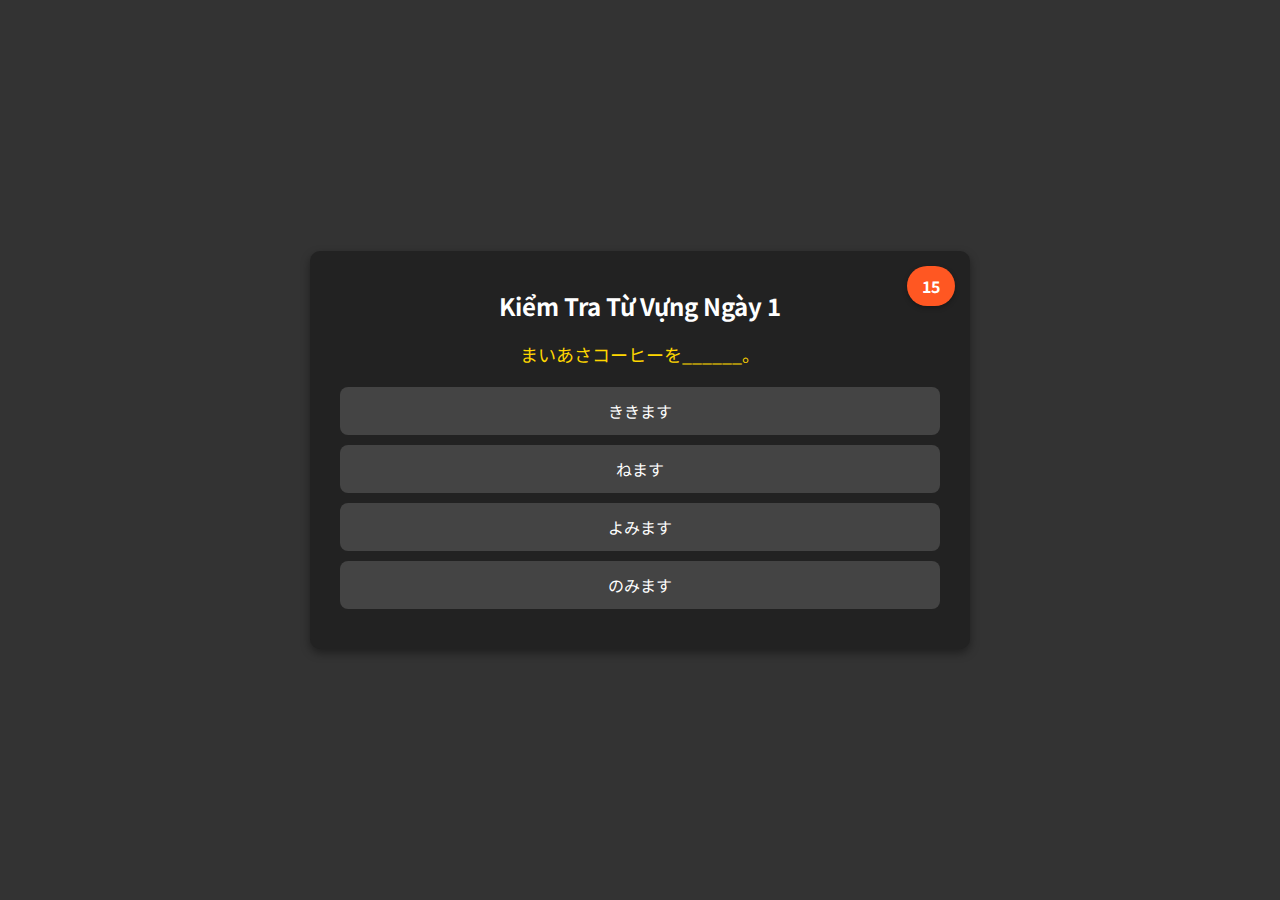
<file: tu-vung/day1/test-tu-vung.html>
<!DOCTYPE html>
<html lang="vi">

<head>
    <meta charset="UTF-8">
    <meta name="viewport" content="width=device-width, initial-scale=1.0">
    <!-- Thêm liên kết tới Google Fonts cho Noto Sans JP -->
    <link href="https://fonts.googleapis.com/css2?family=Noto+Sans+JP&display=swap" rel="stylesheet">
    <title>Kiểm Tra Từ Vựng Tiếng Nhật</title>
    <style>
        /* Toàn bộ trang */
        body {
            font-family: 'Noto Sans JP', Arial, sans-serif;
            background-color: #333;
            color: #fff;
            margin: 0;
            padding: 0;
            display: flex;
            justify-content: center;
            align-items: center;
            min-height: 100vh;
        }

        /* Khung chứa bài quiz */
        .quiz-container {
            background-color: #222;
            padding: 20px 30px;
            border-radius: 10px;
            box-shadow: 0 4px 10px rgba(0, 0, 0, 0.4);
            width: 90%;
            max-width: 600px;
            position: relative;
            text-align: center;
        }

        /* Đồng hồ đếm ngược */
        .timer {
            position: absolute;
            top: 15px;
            right: 15px;
            background-color: #ff5722;
            color: #fff;
            padding: 8px 15px;
            border-radius: 20px;
            font-size: 16px;
            font-weight: bold;
            box-shadow: 0 2px 5px rgba(0, 0, 0, 0.3);
        }

        /* Tiêu đề bài quiz */
        h1 {
            font-size: 24px;
            margin-bottom: 10px;
            color: #fff;
        }

        /* Phần câu hỏi */
        .question {
            margin-bottom: 20px;
            font-size: 18px;
            color: #ffd700;
        }

        /* Các lựa chọn trả lời */
        .choices {
            list-style: none;
            padding: 0;
            margin: 20px 0;
        }

        .choices li {
            background-color: #444;
            padding: 12px 20px;
            margin-bottom: 10px;
            border-radius: 8px;
            cursor: pointer;
            font-size: 16px;
            transition: all 0.3s ease;
        }

        .choices li:hover {
            background-color: #555;
        }

        .choices li.correct {
            background-color: #4caf50;
            color: #fff;
        }

        .choices li.incorrect {
            background-color: #f44336;
            color: #fff;
        }

        .btn {
            display: inline-block;
            padding: 12px 30px;
            font-size: 16px;
            border-radius: 8px;
            border: none;
            cursor: pointer;
            margin-top: 10px;
            color: #fff;
            background-color: #007bff;
            transition: background-color 0.3s ease;
        }

        .btn:hover {
            background-color: #0056b3;
        }

        .result {
            text-align: center;
            background-color: #444;
            padding: 20px;
            border-radius: 10px;
            box-shadow: 0 4px 10px rgba(0, 0, 0, 0.4);
            display: none;
            margin-top: 20px;
            opacity: 0;
            transition: opacity 0.5s ease;
        }

        .result h2 {
            font-size: 22px;
            margin-bottom: 10px;
            color: #fff;
        }

        .result p {
            font-size: 18px;
            margin: 5px 0;
            color: #ddd;
        }

        .result p>span {
            color: #4caf50;
            font-weight: 600;
        }

        .warning {
            color: #f44336;
            font-size: 16px;
        }
    </style>
</head>

<body>

    <div class="quiz-container">
        <div class="timer" id="timer">07</div>
        <h1>Kiểm Tra Từ Vựng Ngày 1</h1>
        <div class="question">
            <p id="question">Câu hỏi sẽ xuất hiện ở đây</p>
        </div>
        <ul class="choices" id="choices"></ul>
        <div>
            <button id="nextButton" class="btn" onclick="nextQuestion()" style="display:none;">Chuyển câu hỏi</button>
            <button id="submitButton" class="btn" onclick="submitQuiz()" style="display:none;">Gửi</button>
        </div>
        <div id="feedback" style="display:none; color: #4caf50; font-size: 20px; margin-top: 10px;"></div>
        <div id="explanation" style="display:none; color: #e4e0e0; font-size: 17px; margin-top: 10px;"></div>
        <div id="warning" class="warning" style="display: none;">Vui lòng chọn một đáp án trước khi chuyển câu hỏi!
        </div>

        <div class="result" id="result">
            <h2>Kết Quả Kiểm Tra</h2>
            <p>Tổng số câu hỏi: <span id="totalQuestions"></span></p>
            <p>Số câu đúng: <span id="correctAnswers"></span></p>
            <p>Số câu sai: <span id="incorrectAnswers"></span></p>
            <p>Số câu chưa chọn đáp án: <span id="unansweredQuestions"></span></p>
            <button class="btn" onclick="restartQuiz()">Làm lại</button>
        </div>
    </div>

    <script>
        /*
        const questions = [
            {
                question: "子どもが転んで______しまいました。",
                choices: ["なきます", "わらいます", "おこります", "のみます"],
                answer: "なきます",
                hiragana: "なきます",
                explanation: "Chọn「なきます」vì có nghĩa là khóc. (VD: Đứa trẻ bị ngã nên đã khóc.)",
                userAnswer: null
            },
            {
                question: "その話を聞いて、みんなが______。",
                choices: ["わらいます", "そうじします", "はらいます", "かします"],
                answer: "わらいます",
                hiragana: "わらいます",
                explanation: "Chọn「わらいます」vì có nghĩa là cười. (VD: Mọi người nghe chuyện đó thì cười.)",
                userAnswer: null
            },
            {
                question: "会議（かいぎ）の内容は部長が______。",
                choices: ["そうじします", "そうします", "せんたくします", "きんちょうします"],
                answer: "そうします",
                hiragana: "そうします",
                explanation: "Chọn「そうします」vì nghĩa là làm như vậy. (VD: Trưởng phòng sẽ làm theo nội dung cuộc họp.)",
                userAnswer: null
            },
            {
                question: "買い物の前に、よく______してください。",
                choices: ["せんたくします", "そうじします", "せんたくします", "せんたくします"],
                answer: "せんたくします",
                hiragana: "せんたくします",
                explanation: "Chọn「せんたくします」vì nghĩa là lựa chọn. (VD: Trước khi mua sắm, hãy lựa chọn kỹ.)",
                userAnswer: null
            },
            {
                question: "理由もなく人に______のはよくありません。",
                choices: ["おこります", "わらいます", "のみます", "はたらきます"],
                answer: "おこります",
                hiragana: "おこります",
                explanation: "Chọn「おこります」vì nghĩa là tức giận. (VD: Tức giận với người khác mà không có lý do thì không tốt.)",
                userAnswer: null
            },
            {
                question: "部屋をきれいに______。",
                choices: ["かたづけます", "はらいます", "のみます", "よみます"],
                answer: "かたづけます",
                hiragana: "かたづけます",
                explanation: "Chọn「かたづけます」vì nghĩa là dọn dẹp. (VD: Dọn dẹp phòng cho gọn gàng.)",
                userAnswer: null
            },
            {
                question: "レストランで先にお金を______。",
                choices: ["はらいます", "かします", "のみます", "ききます"],
                answer: "はらいます",
                hiragana: "はらいます",
                explanation: "Chọn「はらいます」vì nghĩa là trả tiền. (VD: Trả tiền trước ở nhà hàng.)",
                userAnswer: null
            },
            {
                question: "今日は一日中______していて疲れました。",
                choices: ["きんちょうします", "はたらきます", "のみます", "なおります"],
                answer: "はたらきます",
                hiragana: "はたらきます",
                explanation: "Chọn「はたらきます」vì nghĩa là làm việc. (VD: Làm việc cả ngày nên rất mệt.)",
                userAnswer: null
            },
            {
                question: "知らない場所へ______。",
                choices: ["でかけます", "よみます", "かいます", "ねます"],
                answer: "でかけます",
                hiragana: "でかけます",
                explanation: "Chọn「でかけます」vì nghĩa là ra ngoài, đi đâu đó. (VD: Đi ra ngoài đến nơi chưa từng biết.)",
                userAnswer: null
            },
            {
                question: "かぜがやっと______。",
                choices: ["なおりました", "のみました", "かいました", "ききました"],
                answer: "なおりました",
                hiragana: "なおりました",
                explanation: "Chọn「なおりました」vì nghĩa là khỏi bệnh. (VD: Cuối cùng cảm cúm cũng khỏi.)",
                userAnswer: null
            },
            {
                question: "毎朝コーヒーを______。",
                choices: ["のみます", "ききます", "よみます", "かします"],
                answer: "のみます",
                hiragana: "のみます",
                explanation: "Chọn「のみます」vì nghĩa là uống. (VD: Mỗi sáng uống cà phê.)",
                userAnswer: null
            },
            {
                question: "先生の話をよく______。",
                choices: ["ききます", "よみます", "のみます", "かいます"],
                answer: "ききます",
                hiragana: "ききます",
                explanation: "Chọn「ききます」vì nghĩa là nghe. (VD: Nghe kỹ lời thầy giáo.)",
                userAnswer: null
            },
            {
                question: "この町で______。",
                choices: ["うまれます", "のみます", "はらいます", "よみます"],
                answer: "うまれます",
                hiragana: "うまれます",
                explanation: "Chọn「うまれます」vì nghĩa là được sinh ra. (VD: Tôi được sinh ra ở thị trấn này.)",
                userAnswer: null
            },
            {
                question: "将来のことをよく______。",
                choices: ["おもいます", "わらいます", "ねます", "かします"],
                answer: "おもいます",
                hiragana: "おもいます",
                explanation: "Chọn「おもいます」vì nghĩa là nghĩ. (VD: Nghĩ kỹ về tương lai.)",
                userAnswer: null
            },
            {
                question: "新しいスマホを______。",
                choices: ["かいます", "かします", "よみます", "のみます"],
                answer: "かいます",
                hiragana: "かいます",
                explanation: "Chọn「かいます」vì nghĩa là mua. (VD: Mua điện thoại mới.)",
                userAnswer: null
            },
            {
                question: "日本語の本を______。",
                choices: ["よみます", "ききます", "のみます", "ねます"],
                answer: "よみます",
                hiragana: "よみます",
                explanation: "Chọn「よみます」vì nghĩa là đọc. (VD: Đọc sách tiếng Nhật.)",
                userAnswer: null
            },
            {
                question: "夜は早く______。",
                choices: ["ねます", "はたらきます", "のみます", "よみます"],
                answer: "ねます",
                hiragana: "ねます",
                explanation: "Chọn「ねます」vì nghĩa là ngủ. (VD: Ban đêm ngủ sớm.)",
                userAnswer: null
            },
            {
                question: "友だちに本を______。",
                choices: ["かします", "かいます", "はらいます", "のみます"],
                answer: "かします",
                hiragana: "かします",
                explanation: "Chọn「かします」vì nghĩa là cho mượn. (VD: Cho bạn mượn sách.)",
                userAnswer: null
            },
            {
                question: "大事な会議なので______しました。",
                choices: ["きんちょう", "そうじ", "せんたく", "そう"],
                answer: "きんちょう",
                hiragana: "きんちょう",
                explanation: "Chọn「きんちょう」vì nghĩa là căng thẳng. (VD: Vì là cuộc họp quan trọng nên rất căng thẳng.)",
                userAnswer: null
            }
        ];*/

        const questions = [
            {
                question: "子どもがころんで______しまいました。",
                choices: ["なきます", "わらいます", "おこります", "のみます"],
                answer: "なきます",
                hiragana: "なきます",
                explanation: "Chọn「なきます」vì có nghĩa là khóc. (VD: Đứa trẻ bị ngã nên đã khóc.)",
                userAnswer: null
            },
            {
                question: "その話をきいて、みんなが______。",
                choices: ["わらいます", "なきます", "はらいます", "かします"],
                answer: "わらいます",
                hiragana: "わらいます",
                explanation: "Chọn「わらいます」vì có nghĩa là cười. (VD: Mọi người nghe câu chuyện đó thì cười.)",
                userAnswer: null
            },
            {
                question: "へやをきれいに______。",
                choices: ["そうじします", "せんたくします", "のみます", "ねます"],
                answer: "そうじします",
                hiragana: "そうじします",
                explanation: "Chọn「そうじします」vì nghĩa là dọn dẹp. (VD: Dọn dẹp phòng cho sạch.)",
                userAnswer: null
            },
            {
                question: "今日は朝からふくを______。",
                choices: ["せんたくします", "そうじします", "はらいます", "ききます"],
                answer: "せんたくします",
                hiragana: "せんたくします",
                explanation: "Chọn「せんたくします」vì nghĩa là giặt quần áo. (VD: Hôm nay giặt đồ từ sáng.)",
                userAnswer: null
            },
            {
                question: "りゆうもなく人に______のはよくないです。",
                choices: ["おこります", "わらいます", "のみます", "はたらきます"],
                answer: "おこります",
                hiragana: "おこります",
                explanation: "Chọn「おこります」vì nghĩa là tức giận. (VD: Tức giận vô cớ là không tốt.)",
                userAnswer: null
            },
            {
                question: "つかったあとは、かならずへやを______。",
                choices: ["かたづけます", "のみます", "よみます", "ねます"],
                answer: "かたづけます",
                hiragana: "かたづけます",
                explanation: "Chọn「かたづけます」vì nghĩa là dọn dẹp. (VD: Sau khi dùng xong phải dọn gọn.)",
                userAnswer: null
            },
            {
                question: "レストランでお金を______。",
                choices: ["はらいます", "かします", "のみます", "ききます"],
                answer: "はらいます",
                hiragana: "はらいます",
                explanation: "Chọn「はらいます」vì nghĩa là trả tiền. (VD: Trả tiền ở nhà hàng.)",
                userAnswer: null
            },
            {
                question: "明日はたいせつなしごとなので______しています。",
                choices: ["きんちょうします", "そうじします", "ねます", "のみます"],
                answer: "きんちょうします",
                hiragana: "きんちょうします",
                explanation: "Chọn「きんちょうします」vì nghĩa là căng thẳng. (VD: Vì công việc quan trọng nên rất căng thẳng.)",
                userAnswer: null
            },
            {
                question: "しゅうまつは友だちと______。",
                choices: ["でかけます", "よみます", "ねます", "かします"],
                answer: "でかけます",
                hiragana: "でかけます",
                explanation: "Chọn「でかけます」vì nghĩa là ra ngoài. (VD: Cuối tuần đi chơi với bạn.)",
                userAnswer: null
            },
            {
                question: "びょうきがやっと______。",
                choices: ["なおります", "のみます", "ききます", "かいます"],
                answer: "なおります",
                hiragana: "なおります",
                explanation: "Chọn「なおります」vì nghĩa là khỏi bệnh. (VD: Cuối cùng bệnh cũng khỏi.)",
                userAnswer: null
            },
            {
                question: "まいあさコーヒーを______。",
                choices: ["のみます", "ききます", "よみます", "ねます"],
                answer: "のみます",
                hiragana: "のみます",
                explanation: "Chọn「のみます」vì nghĩa là uống. (VD: Mỗi sáng uống cà phê.)",
                userAnswer: null
            },
            {
                question: "先生の話をよく______。",
                choices: ["ききます", "よみます", "のみます", "かします"],
                answer: "ききます",
                hiragana: "ききます",
                explanation: "Chọn「ききます」vì nghĩa là nghe. (VD: Nghe kỹ lời thầy cô.)",
                userAnswer: null
            },
            {
                question: "私はこのまちで______。",
                choices: ["うまれます", "はたらきます", "のみます", "ねます"],
                answer: "うまれます",
                hiragana: "うまれます",
                explanation: "Chọn「うまれます」vì nghĩa là được sinh ra. (VD: Tôi sinh ra ở thành phố này.)",
                userAnswer: null
            },
            {
                question: "あなたがこのしごとができると______。",
                choices: ["おもいます", "わらいます", "ねます", "のみます"],
                answer: "おもいます",
                hiragana: "おもいます",
                explanation: "Chọn「おもいます」vì nghĩa là cá nhân nghĩ. (VD: Tôi nghĩ rằng bạn làm tốt được công việc này.)",
                userAnswer: null
            },
            {
                question: "あたらしいかばんを______。",
                choices: ["かいます", "かします", "のみます", "ききます"],
                answer: "かいます",
                hiragana: "かいます",
                explanation: "Chọn「かいます」vì nghĩa là mua. (VD: Mua cặp mới.)",
                userAnswer: null
            },
            {
                question: "日本語の本を______。",
                choices: ["よみます", "ききます", "のみます", "ねます"],
                answer: "よみます",
                hiragana: "よみます",
                explanation: "Chọn「よみます」vì nghĩa là đọc. (VD: Đọc sách tiếng Nhật.)",
                userAnswer: null
            },
            {
                question: "よるははやく______。",
                choices: ["ねます", "はたらきます", "のみます", "よみます"],
                answer: "ねます",
                hiragana: "ねます",
                explanation: "Chọn「ねます」vì nghĩa là ngủ. (VD: Ban đêm ngủ sớm.)",
                userAnswer: null
            },
            {
                question: "ともだちに本を______。",
                choices: ["かします", "かいます", "はらいます", "のみます"],
                answer: "かします",
                hiragana: "かします",
                explanation: "Chọn「かします」vì nghĩa là cho mượn. (VD: Cho bạn mượn sách.)",
                userAnswer: null
            },
            {
                question: "まいにち会社で______。",
                choices: ["はたらきます", "ねます", "のみます", "よみます"],
                answer: "はたらきます",
                hiragana: "はたらきます",
                explanation: "Chọn「はたらきます」vì nghĩa là làm việc. (VD: Mỗi ngày làm việc ở công ty.)",
                userAnswer: null
            },
            {
                question: "だいじな話なので______しました。",
                choices: ["きんちょう", "そうじ", "せんたく", "そう"],
                answer: "きんちょう",
                hiragana: "きんちょう",
                explanation: "Chọn「きんちょう」vì nghĩa là căng thẳng. (VD: Vì là câu chuyện quan trọng nên rất căng thẳng.)",
                userAnswer: null
            }
        ];


        // Hàm xáo trộn mảng theo thuật toán Fisher-Yates
        function shuffleQuestions(array) {
            for (let i = array.length - 1; i > 0; i--) {
                const j = Math.floor(Math.random() * (i + 1));
                [array[i], array[j]] = [array[j], array[i]];
            }
        }

        // Gọi hàm này trước khi hiển thị câu hỏi
        shuffleQuestions(questions);


        let currentQuestion = 0;
        let timer;
        let timeRemaining = 7;
        const feedback = document.getElementById("feedback");
        const explanation = document.getElementById("explanation");
        const warning = document.getElementById("warning");

        function loadQuestion() {
            document.querySelector(".quiz-container").style.opacity = 0;
            feedback.style.display = "none";
            explanation.style.display = "none";
            setTimeout(() => {
                const question = questions[currentQuestion];
                document.getElementById("question").textContent = question.question;
                const choicesList = document.getElementById("choices");
                choicesList.innerHTML = '';

                // Tạo bản sao của mảng đáp án rồi xáo trộn
                let shuffledChoices = [...question.choices];
                shuffleQuestions(shuffledChoices);

                shuffledChoices.forEach(choice => {
                    const li = document.createElement("li");
                    li.textContent = choice;
                    li.onclick = () => checkAnswer(choice, li);
                    choicesList.appendChild(li);
                });

                timeRemaining = 15;
                document.getElementById("timer").textContent = timeRemaining;
                startTimer();

                document.getElementById("nextButton").style.display = "none";
                document.getElementById("submitButton").style.display = "none";
                warning.style.display = "none";

                document.querySelector(".quiz-container").style.opacity = 1;
            }, 300);
        }

        function startTimer() {
            timer = setInterval(() => {
                timeRemaining--;
                document.getElementById("timer").textContent = timeRemaining;

                if (timeRemaining <= 0) {
                    clearInterval(timer);
                    document.getElementById("nextButton").style.display = "none";
                    setTimeout(() => nextQuestion(), 1000);
                }
            }, 1000);
        }

        function checkAnswer(selected, liElement) {
            const question = questions[currentQuestion];
            const choices = document.querySelectorAll(".choices li");

            question.userAnswer = selected;
            choices.forEach(choice => {
                if (choice.textContent === question.answer) {
                    choice.classList.add("correct");
                } else if (choice.textContent === selected) {
                    choice.classList.add("incorrect");
                }
            });

            choices.forEach(choice => {
                choice.onclick = null;
            });

            clearInterval(timer);

            feedback.style.display = "block";
            feedback.innerHTML = `Phiên âm Hiragana: <strong>${question.hiragana}</strong>`;
            explanation.style.display = "block";
            explanation.innerHTML = `Giải thích: ${question.explanation}`;
            warning.style.display = "none";

            document.getElementById("nextButton").style.display = "inline-block";

            if (currentQuestion === questions.length - 1) {
                document.getElementById("nextButton").style.display = "none";
                document.getElementById("submitButton").style.display = "inline-block";
            }
        }

        function nextQuestion() {
            if (questions[currentQuestion].userAnswer === null) {
                warning.style.display = "block";
                return;
            }

            if (currentQuestion < questions.length - 1) {
                currentQuestion++;
                loadQuestion();
            } else {
                document.getElementById("quizContainer").style.display = "none";
                document.getElementById("submitButton").style.display = "inline-block";
            }
        }

        function submitQuiz() {
            let correctAnswers = 0;
            let incorrectAnswers = 0;
            let unansweredQuestions = 0;

            questions.forEach(question => {
                if (question.userAnswer === question.answer) {
                    correctAnswers++;
                } else if (question.userAnswer !== null) {
                    incorrectAnswers++;
                } else {
                    unansweredQuestions++;
                }
            });

            document.getElementById("totalQuestions").textContent = questions.length;
            document.getElementById("correctAnswers").textContent = correctAnswers;
            document.getElementById("incorrectAnswers").textContent = incorrectAnswers;
            document.getElementById("unansweredQuestions").textContent = unansweredQuestions;

            document.getElementById("nextButton").style.display = "none";
            document.getElementById("submitButton").style.display = "none";

            feedback.style.display = "none";
            document.getElementById("result").style.display = "block";
            document.getElementById("result").style.opacity = 1;
        }

        function restartQuiz() {
            questions.forEach(question => question.userAnswer = null);
            currentQuestion = 0;
            loadQuestion();
            document.getElementById("result").style.display = "none";
        }

        loadQuestion();
    </script>

</body>

</html>
</file>
<file: style.css>
* {
    box-sizing: border-box;
    margin: 0;
    padding: 0;
    font-family: "Segoe UI", Arial, sans-serif;
}

body {
    background-color: #f5f7fb;
    color: #333;
}

a {
    text-decoration: none;
    color: #333;
}

/* Banner */
.banner {
    height: 200px;
    background-image: url("images/banner.jpg");
    /* ảnh núi – đền – hoa */
    background-size: cover;
    background-position: center;
    background-repeat: no-repeat;

    display: flex;
    align-items: center;
    padding-left: 32px;
}

/* Chữ trên banner */
.banner-text {
    background: rgba(0, 0, 0, 0.35);
    /* phủ mờ để chữ nổi */
    padding: 12px 20px;
    border-radius: 10px;
    color: #fff;
}

.banner-text h1 {
    font-size: 22px;
    margin-bottom: 4px;
}

.banner-text p {
    font-size: 13px;
    opacity: 0.9;
}


/* Layout */
.container {
    display: flex;
    min-height: calc(100vh - 140px);
}

/* Sidebar */
.sidebar {
    width: 280px;
    background-color: #ffffff;
    padding: 20px;
    box-shadow: 2px 0 8px rgba(0, 0, 0, 0.05);
}

.course-title {
    font-weight: bold;
    margin-bottom: 15px;
    color: #4f8cff;
}

/* Menu */
.menu {
    list-style: none;
}

.menu-item {
    padding: 10px 12px;
    border-radius: 8px;
    margin-bottom: 6px;
    cursor: pointer;
    transition: background 0.2s;
}

.menu-item:hover {
    background-color: #f7d0be;
}

.menu-item.active {
    background-color: #e6efff;
    font-weight: 600;
}

/* Submenu */
.submenu {
    list-style: none;
    margin-top: 6px;
    margin-left: 10px;
}

.submenu-item {
    padding: 8px 10px;
    border-radius: 6px;
    background-color: #ffffff;
    margin-bottom: 6px;
}

/* Ẩn toàn bộ menu con */
.submenu,
.flyout-menu {
    display: none;
}

/* Hover Từ vựng -> hiện Ngày */
.menu-item.has-submenu:hover>.submenu {
    display: block;
}

/* Ngày 1 là mốc để menu bay ra */
.submenu-item.has-flyout {
    position: relative;
}

/* Hover Ngày 1 -> hiện menu bay ngang */
.submenu-item.has-flyout:hover>.flyout-menu {
    display: block;
}

/* Flyout menu */
.flyout-menu {
    position: absolute;
    top: 0;
    left: 100%;
    /* margin-left: 5px; */
    background-color: #ffffff;
    padding: 6px;
    border-radius: 4px;
    box-shadow: 0 4px 12px rgba(0, 0, 0, 0.12);
    min-width: 200px;
}

/* Item trong flyout */
.flyout-menu li {
    padding: 8px 10px;
    border-radius: 6px;
    font-size: 14px;
    white-space: nowrap;
    transition: background 0.2s;
    list-style: none;
}

.flyout-menu li:hover {
    background-color: #f7d0be;
}

.submenu li:hover,
.submenu .submenu-item:hover {
    color: #4f8cff;
}

/* Hiệu ứng mượt */
.submenu,
.flyout-menu {
    animation: fadeIn 0.2s ease-in;
}

@keyframes fadeIn {
    from {
        opacity: 0;
        transform: translateX(-6px);
    }

    to {
        opacity: 1;
        transform: translateX(0);
    }
}


/* Content */
.content {
    flex: 1;
    padding: 30px;
}

.content h2 {
    margin-bottom: 10px;
    color: #4f8cff;
}
</file>
<file: Responsive.css>
/* Mobile */
@media (max-width: 768px) {
    .banner {
        height: 140px;
        background-position: center top;
        padding-left: 16px;
    }
}

/* Responsive cho Layout (sidebar + content) */
@media (max-width: 768px) {
    .container {
        flex-direction: column;
    }

    .sidebar {
        width: 100%;
        box-shadow: none;
        padding: 12px;
    }

    .content {
        padding: 16px;
    }
}

@media (max-width: 768px) {
    .submenu,
    .flyout-menu {
        display: block;
        position: static;
        margin-left: 0;
        box-shadow: none;
    }
}

@media (max-width: 768px) {
    .flyout-menu {
        background-color: #f7f9ff;
        border-radius: 8px;
    }
}
</file>
